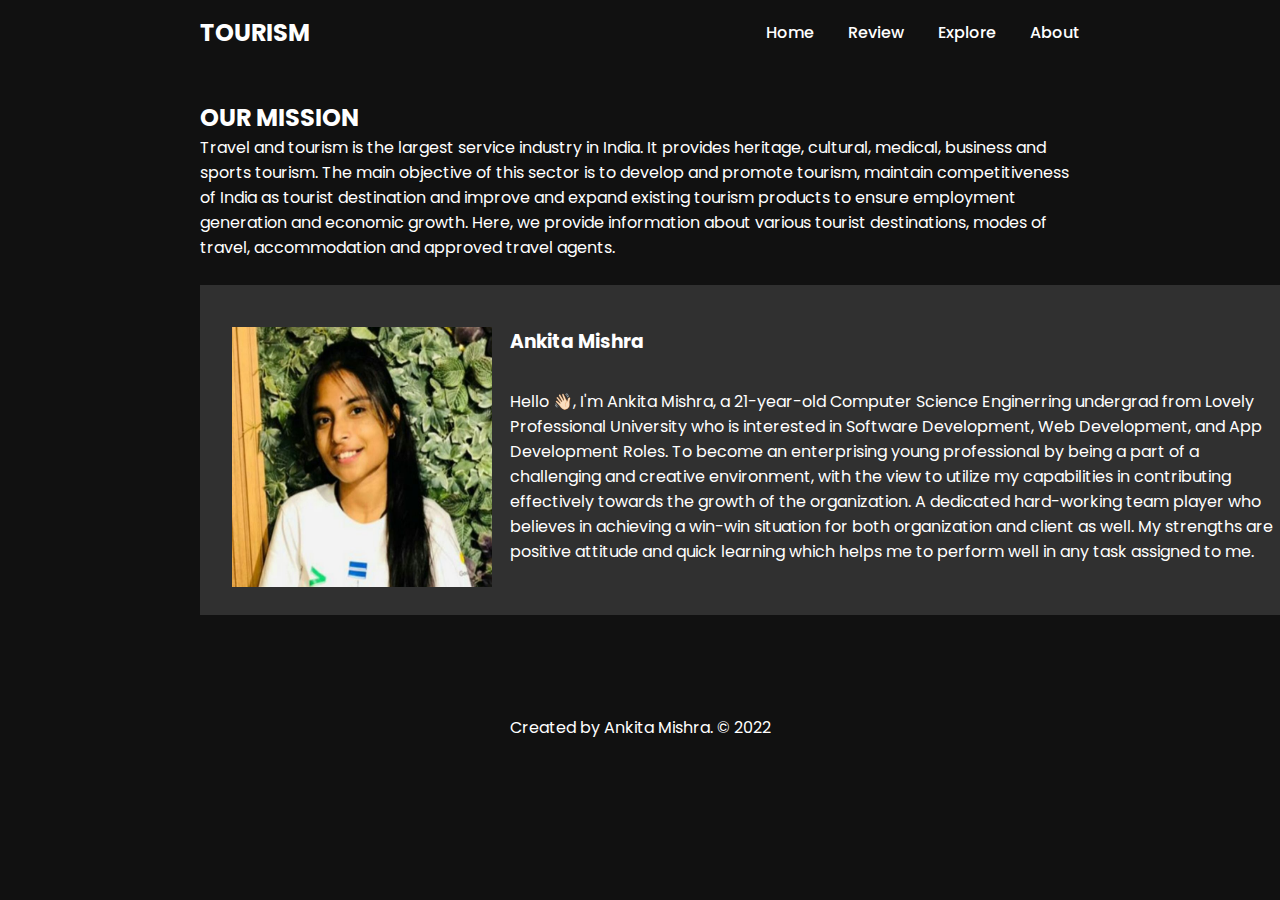
<file: about.html>
<!DOCTYPE html>
<html>

<head>
  <meta charset="utf-8">
  <meta name="viewport" content="width=device-width, initial-scale=1.0">
  <title>Lifestyle | Travel</title>
  <link rel="stylesheet" href="assets/css/style.css" />
  <link rel="icon" type="image/x-icon" href="./images/globe.png">
  <link rel="stylesheet" href="assets/css/about.css" />
</head>

<body>
  <header>
    <a href="#" class="brand">Tourism</a>
    <div class="menu-btn"></div>
    <div class="navigation">
      <div class="navigation-items">
        <a href="index.html">Home</a>
        <a href="review.html">Review</a>
        <a href="explore.html">Explore</a>
        <a href="about.html">About</a>
      </div>
    </div>
  </header>
  <section>
    <h2 style="color:white">OUR MISSION</h2>
    <p style="color:white">
      Travel and tourism is the largest service industry in India. It provides heritage, cultural, medical, business and
      sports tourism.
      The main objective of this sector is to develop and promote tourism, maintain competitiveness of India as tourist
      destination and
      improve and expand existing tourism products to ensure employment generation and economic growth. Here, we provide
      information
      about various tourist destinations, modes of travel, accommodation and approved travel agents.
    </p>
    <br>

    <div class='containerBox'>
      <div>
        <img src="./images/profile.jpeg" class='iconDetails'>
        <div>
          <h3>Ankita Mishra</h3>
          <div class="info">
            Hello 👋🏻, I'm Ankita Mishra, a 21-year-old Computer Science Enginerring undergrad from Lovely
            Professional University who is interested
            in Software Development, Web Development, and App Development Roles.
            To become an enterprising young professional by being a part of a
            challenging and creative environment, with the view to utilize my capabilities in contributing effectively
            towards the growth of the organization. A dedicated hard-working team player who believes in achieving a
            win-win
            situation for both organization and client as well. My strengths are positive attitude and quick learning
            which helps
            me to perform well in any task assigned to me.</div>
        </div>
      </div>
      <div class="chatbox__messages">
        <!-- Start of ChatBot (www.chatbot.com) code -->
        <script type="text/javascript">
          window.__be = window.__be || {};
          window.__be.id = "62aad9dfa83392000797dc49";
          (function () {
            var be = document.createElement('script'); be.type = 'text/javascript'; be.async = true;
            be.src = ('https:' == document.location.protocol ? 'https://' : 'http://') + 'cdn.chatbot.com/widget/plugin.js';
            var s = document.getElementsByTagName('script')[0]; s.parentNode.insertBefore(be, s);
          })();
        </script>
        <!-- End of ChatBot code -->
      </div>
    </div>
  </section>
  <footer>
    <p style="color:white; text-align: center;">Created by Ankita Mishra. © 2022</p>
  </footer>
</body>

</html>
</file>
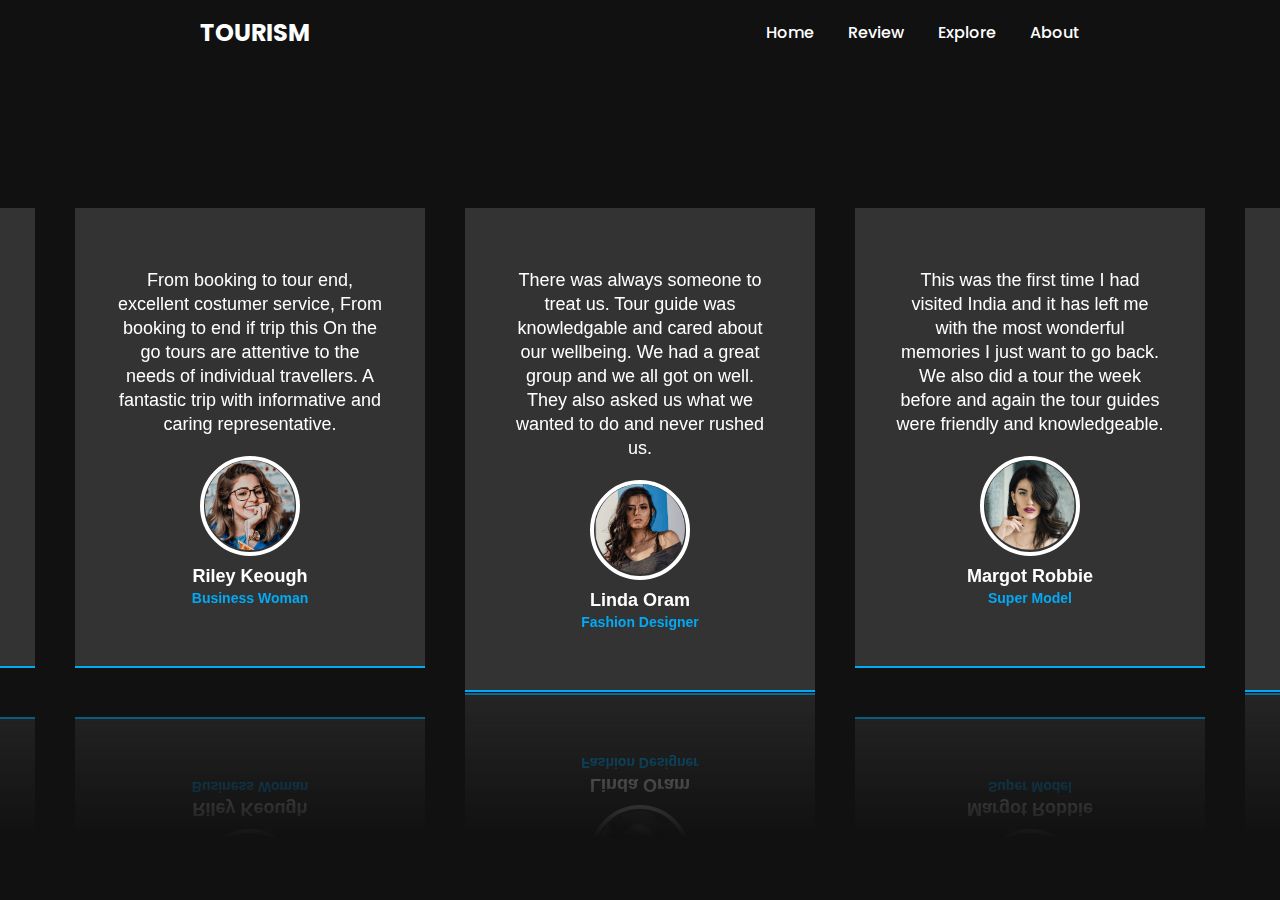
<file: review.html>
<!DOCTYPE html>
<html>

<head>
    <meta charset="utf-8">
    <meta name="viewport" content="width=device-width, initial-scale=1.0">
    <title>Lifestyle | Travel</title>
    <link rel="stylesheet" href="https://unpkg.com/swiper@8/swiper-bundle.min.css" />
    <link rel="stylesheet" href="./assets/css/swiper.css">
    <link rel="stylesheet" href="assets/css/style.css" />
    <link rel="icon" type="image/x-icon" href="./images/globe.png">
</head>

<body>
    <header>
        <a href="#" class="brand">Tourism</a>
        <div class="menu-btn"></div>
        <div class="navigation">
            <div class="navigation-items">
                <a href="index.html">Home</a>
                <a href="review.html">Review</a>
                <a href="explore.html">Explore</a>
                <a href="about.html">About</a>
            </div>
        </div>
    </header>
    <div class="testimonials">
        <div class="swiper">
            <div class="swiper-wrapper">
                <div class="swiper-slide">
                    <div class="card">
                        <div class="layer"></div>
                        <div class="content">
                            <p>There was always someone to treat us. Tour guide was knowledgable and cared about our
                                wellbeing.
                                We had a great group and we all got on well. They also asked us what we wanted to do and
                                never rushed us.</p>
                            <div class="imgBx">
                                <img src="./images/1.png" class="thumbnail">
                            </div>
                            <div class="details">
                                <h2>Linda Oram<br><span>Fashion Designer</span></h2>
                            </div>
                        </div>
                    </div>
                </div>
                <div class="swiper-slide">
                    <div class="card">
                        <div class="layer"></div>
                        <div class="content">
                            <p>This was the first time I had visited India and it has left me with the most wonderful
                                memories I just want to go back.
                                We also did a tour the week before and again the tour guides were friendly and
                                knowledgeable. </p>
                            <div class="imgBx">
                                <img src="./images/2.png" class="thumbnail">
                            </div>
                            <div class="details">
                                <h2>Margot Robbie<br><span>Super Model</span></h2>
                            </div>
                        </div>
                    </div>
                </div>
                <div class="swiper-slide">
                    <div class="card">
                        <div class="layer"></div>
                        <div class="content">
                            <p>The Holi Festival Tour was a convenient way to see the some of the major sites of India
                                and join the spirit of Holi.
                                The Guide was fantastic - top notch, and absolutely an asset to On The Go! The Taj Mahal
                                was better than expected</p>
                            <div class="imgBx">
                                <img src="./images/Untitled-3.png" class="thumbnail">
                            </div>
                            <div class="details">
                                <h2>Matthew James<br><span>Software Developer</span></h2>
                            </div>
                        </div>
                    </div>
                </div>
                <div class="swiper-slide">
                    <div class="card">
                        <div class="layer"></div>
                        <div class="content">
                            <p>We have just returned from a fabulous trip to Amritsar and the Gold Triangle. Our guide,
                                Satendra, was very well-informed,
                                funny and made sure everything ran smoothly. Good hotels & restaurants, sights were
                                fantastic too.</p>
                            <div class="imgBx">
                                <img src="./images/3.png" class="thumbnail">
                            </div>
                            <div class="details">
                                <h2>Billie Elish<br><span>Website Designer</span></h2>
                            </div>
                        </div>
                    </div>
                </div>
                <div class="swiper-slide">
                    <div class="card">
                        <div class="layer"></div>
                        <div class="content">
                            <p>The trip was very organised and there were guides,
                                taxi drivers ready to go at each point inc our journeys on trains and trips to and from
                                the airport.
                                The Shimla trip was lovely and certainly worthwhile. Train Ride was fun.</p>
                            <div class="imgBx">
                                <img src="./images/Untitled-4.png" class="thumbnail">
                            </div>
                            <div class="details">
                                <h2>Steve Rogers<br><span>Artist</span></h2>
                            </div>
                        </div>
                    </div>
                </div>
                <div class="swiper-slide">
                    <div class="card">
                        <div class="layer"></div>
                        <div class="content">
                            <p>The trip notes are very good and useful once home and looking back over the photos.
                                The guides we had were very experienced and gave us some history and background
                                information. I Love India. Love you India.</p>
                            <div class="imgBx">
                                <img src="./images/4.png" class="thumbnail">
                            </div>
                            <div class="details">
                                <h2>Jennie<br><span>Singer</span></h2>
                            </div>
                        </div>
                    </div>
                </div>
                <div class="swiper-slide">
                    <div class="card">
                        <div class="layer"></div>
                        <div class="content">
                            <p>Fabulous trip - Really professional tour guide, very well planned whose knowledge was
                                shared in an interesting & thoughtful way.
                                He was handsome, funny, caring. Please extend my thanks, again, to Vansh for looking
                                after us.</p>
                            <div class="imgBx">
                                <img src="./images/5.png" class="thumbnail">
                            </div>
                            <div class="details">
                                <h2>Kylie Jenner<br><span>Actress</span></h2>
                            </div>
                        </div>
                    </div>
                </div>
                <div class="swiper-slide">
                    <div class="card">
                        <div class="layer"></div>
                        <div class="content">
                            <p>Hotels were fantastic,less so in rural areas but in context of price paid and Indian
                                infrastructure was ok.
                                Historic sights are incredible and to be able to see so many in 8 days makes the lengthy
                                bus journeys worth while</p>
                            <div class="imgBx">
                                <img src="./images/Untitled-7.png" class="thumbnail">
                            </div>
                            <div class="details">
                                <h2>Jacob Elordi<br><span>Doctor</span></h2>
                            </div>
                        </div>
                    </div>
                </div>
                <div class="swiper-slide">
                    <div class="card">
                        <div class="layer"></div>
                        <div class="content">
                            <p>From booking to tour end, excellent costumer service,
                                From booking to end if trip this On the go tours are attentive to the needs of
                                individual travellers.
                                A fantastic trip with informative and caring representative.</p>
                            <div class="imgBx">
                                <img src="./images/6.png" class="thumbnail">
                            </div>
                            <div class="details">
                                <h2>Riley Keough<br><span>Business Woman</span></h2>
                            </div>
                        </div>
                    </div>
                </div>
            </div>
        </div>
        <div class="chatbox__messages">
            <!-- Start of ChatBot (www.chatbot.com) code -->
            <script type="text/javascript">
                window.__be = window.__be || {};
                window.__be.id = "62aad9dfa83392000797dc49";
                (function () {
                    var be = document.createElement('script'); be.type = 'text/javascript'; be.async = true;
                    be.src = ('https:' == document.location.protocol ? 'https://' : 'http://') + 'cdn.chatbot.com/widget/plugin.js';
                    var s = document.getElementsByTagName('script')[0]; s.parentNode.insertBefore(be, s);
                })();
            </script>
            <!-- End of ChatBot code -->
        </div>
    </div>
    <script src="https://unpkg.com/swiper@8/swiper-bundle.min.js"></script>
    <script src="./assets/js/swiper.js"></script>
</body>

</html>
</file>
<file: assets/css/style.css>
@import url('https://fonts.googleapis.com/css2?family=Poppins:wght@200;300;400;500;600;700;800;900&display=swap');

*{
  margin: 0;
  padding: 0;
  box-sizing: border-box;
  font-family: "Poppins", sans-serif;

}

body {
  font-family: 'Nunito', sans-serif;
  font-weight: 400;
  font-size: 100%;
  background: #111;
}

header{
  z-index: 999;
  position: absolute;
  top: 0;
  left: 0;
  width: 100%;
  display: flex;
  justify-content: space-between;
  align-items: center;
  padding: 15px 200px;
  transition: 0.5s ease;
}

header .brand{
  color: #fff;
  font-size: 1.5em;
  font-weight: 700;
  text-transform: uppercase;
  text-decoration: none;
}

header .navigation{
  position: relative;
}

header .navigation .navigation-items a{
  position: relative;
  color: #fff;
  font-size: 1em;
  font-weight: 500;
  text-decoration: none;
  margin-left: 30px;
  transition: 0.3s ease;
}

header .navigation .navigation-items a:before{
  content: '';
  position: absolute;
  background: #fff;
  width: 0;
  height: 3px;
  bottom: 0;
  left: 0;
  transition: 0.3s ease;
}

header .navigation .navigation-items a:hover:before{
  width: 100%;
}

section{
  padding: 100px 200px;
}

.home{
  position: relative;
  width: 100%;
  min-height: 100vh;
  display: flex;
  justify-content: center;
  flex-direction: column;
  background: #2696E9;
}

.home:before{
  z-index: 777;
  content: '';
  position: absolute;
  background: rgba(3, 96, 251, 0.3);
  width: 100%;
  height: 100%;
  top: 0;
  left: 0;
}

.home .content{
  z-index: 888;
  color: #fff;
  width: 70%;
  margin-top: 50px;
  display: none;
}

.home .content.active{
  display: block;
}

.home .content h1{
  font-size: 4em;
  font-weight: 700;
  text-transform:capitalize;
  letter-spacing: 5px;
  line-height: 75px;
  margin-bottom: 40px;
  font-family: 'Times New Roman', Times, serif;
}

.home .content h1 span{
  font-size: 1.2em;
  font-weight: 600;
}

.home .content p{
  margin-bottom: 75px;
}

.home .content a{
  background: #fff;
  padding: 15px 35px;
  color: #1680AC;
  font-size: 1.1em;
  font-weight: 500;
  text-decoration: none;
  border-radius: 2px;
}

.home .media-icons{
  z-index: 888;
  position: absolute;
  right: 30px;
  display: flex;
  flex-direction: column;
  transition: 0.5 ease;
}

.home .media-icons a{
  color: #fff;
  font-size: 30px;
  transition: 0.3 ease;
}

.home .media-icons a:not(:last-child){
  margin-bottom: 20px;
}

.home .media-icons a:hover{
  transform: scale(1.3);
}

.home video{
  z-index: 000;
  position: absolute;
  top: 0;
  left: 0;
  width: 100%;
  height: 100%;
  object-fit: cover;
}

.slider-navigation{
  z-index: 888;
  position: relative;
  display: flex;
  justify-content: center;
  align-items: center;
  transform: translateY(80px);
  margin-bottom: 12px;
}

.slider-navigation .nav-btn{
  width: 12px;
  height: 12px;
  background: #fff;
  border-radius: 50%;
  cursor: pointer;
  box-shadow: 0 0 2px rgba(255, 255, 255, 0.5);
  transition: 0.3s ease;
 
}

.slider-navigation .nav-btn.active{
  background: #2696E9;
}

.slider-navigation .nav-btn:not(:last-child){
  margin-right: 20px;
}

.slider-navigation .nav-btn:hover{
  transform: scale(1.2);
}

.video-slide{
  position: absolute;
  width: 100%;
  clip-path: circle(0% at 0 50%);
}

.video-slide.active{
  clip-path: circle(150% at 0 50%);
  transition: 2s ease;
  transition-property: clip-path;
}

@media (max-width: 1040px){
  header{
    padding: 12px 20px;
  }

  section{
    padding: 100px 20px;
  }

  .home .media-icons{
    right: 15px;
  }

  header .navigation{
    display: none;
  }

  header .navigation.active{
    position: fixed;
    width: 100%;
    height: 100vh;
    top: 0;
    left: 0;
    display: flex;
    justify-content: center;
    align-items: center;
    background: rgba(1, 1, 1, 0.5);
  }

  header .navigation .navigation-items a{
    color: #222;
    font-size: 1.2em;
    margin: 20px;
  }

  header .navigation .navigation-items a:before{
    background: #222;
    height: 5px;
  }

  header .navigation.active .navigation-items{
    background: azure;
    width: 600px;
    max-width: 600px;
    margin: 20px;
    padding: 40px;
    display: flex;
    flex-direction: column;
    align-items: center;
    border-radius: 5px;
    box-shadow: 0 5px 25px rgb(1 1 1 / 20%);
  }

  .menu-btn{
    background: url(menu.png)no-repeat;
    background-size: 30px;
    background-position: center;
    width: 40px;
    height: 40px;
    cursor: pointer;
    transition: 0.3s ease;
  }

  .menu-btn.active{
    z-index: 999;
    background: url(close.png)no-repeat;
    background-size: 25px;
    background-position: center;
    transition: 0.3s ease;
  }
}

@media (max-width: 560px){
  .home .content h1{
    font-size: 3em;
    line-height: 60px;
  }
}

/* CHATBOT  */

*, html {
  --primaryGradient: linear-gradient(93.12deg, #581B98 0.52%, #9C1DE7 100%);
  --secondaryGradient: linear-gradient(268.91deg, #581B98 -2.14%, #9C1DE7 99.69%);
  --primaryBoxShadow: 0px 10px 15px rgba(0, 0, 0, 0.1);
  --secondaryBoxShadow: 0px -10px 15px rgba(0, 0, 0, 0.1);
  --light: 300;
  --regular: 400;
  --semiBold: 600;
  --extraLight: 300;
  --italic: 300;
  --primary: #581B98;
}

/* 300;0,400;0,600;1,300 */

.chatbox__support {
  background: #f9f9f9;
  box-shadow: 0px 0px 15px rgba(0, 0, 0, 0.1);
  border-top-left-radius: 20px;
  border-top-right-radius: 20px;
  border-bottom-right-radius: 15px;
  border-bottom-left-radius: 15px;
}

/* HEADER */
.chatbox__header {
  background: var(--primaryGradient);
  display: flex;
  flex-direction: row;
  align-items: center;
  justify-content: center;
  padding: 15px 20px;
  border-top-left-radius: 20px;
  border-top-right-radius: 20px;
  box-shadow: var(--primaryBoxShadow);
}

.chatbox__image--header {
  margin-right: 10px;
}

.chatbox__heading--header {
  font-size: 1.2rem;
  color: white;
}

.chatbox__description--header {
  font-size: .9rem;
  color: white;
}

/* FOOTER */
.chatbox__footer {
  display: flex;
  flex-direction: row;
  align-items: center;
  justify-content: space-between;
  padding: 10px 10px;
  background: var(--secondaryGradient);
  box-shadow: var(--secondaryBoxShadow);
  border-bottom-right-radius: 15px;
  border-bottom-left-radius: 15px;
}

.chatbox__button button,
.chatbox__button button:focus,
.chatbox__button button:visited {
  padding: 10px;
  background: white;
  z-index: 1000;
  border: none;
  outline: none;
  border-top-left-radius: 50px;
  border-top-right-radius: 50px;
  border-bottom-left-radius: 50px;
  box-shadow: 0px 10px 15px rgba(0, 0, 0, 0.1);
  cursor: pointer;
}
</file>
<file: assets/css/about.css>
.iconDetails {
    margin-left:2%;
    float:left; 
    height:260px;
    width:260px;
} 
   
.containerBox {
   width:1100px;
   height:330px;
   padding:10px;
   background-color:#303030;
}

h3{
   margin:0px;
   margin-top:3%;
   margin-left:300px;
   color:white;
}

.info{
    margin:0px;
    margin-top:3%;
    margin-left:300px;
    color:white;
}
</file>
